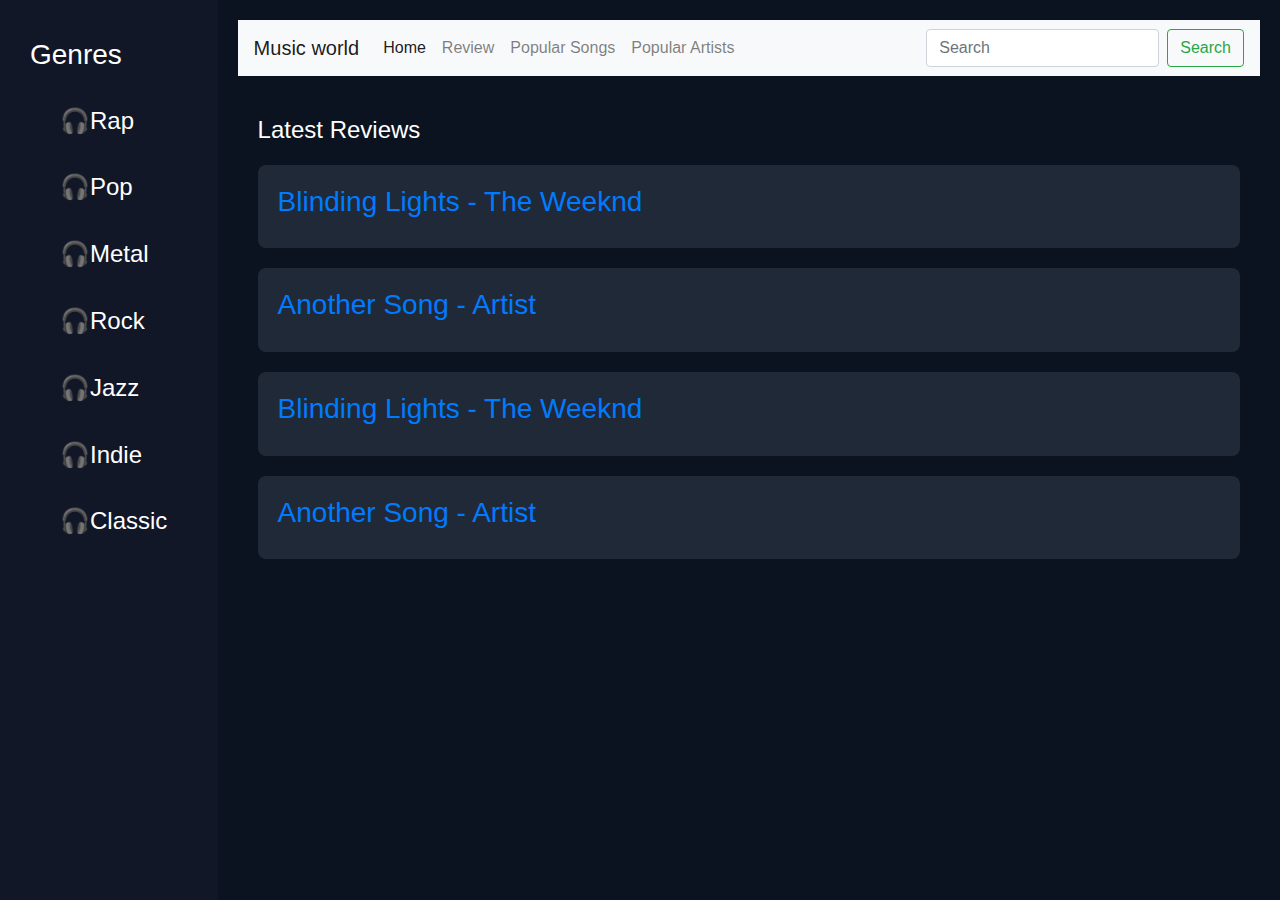
<file: review.html>
<!DOCTYPE html>
    <html lang="en">
    <head>
        <meta charset="UTF-8">
        <title>Music Website</title>
        <link rel="stylesheet" href="https://stackpath.bootstrapcdn.com/bootstrap/4.5.2/css/bootstrap.min.css">
        <link rel="stylesheet" href="review.css">
    </head>
</head>
<body>
<header>
    
        <div class="menu_side">
            <h1>Genres</h1>
            <div class="genre">
                <ul>
                    <a href="rap.html">
                        <i class="fas fa-user-plus pe-2"></i>
                        <h4>🎧Rap</h4>
                    </a>
                    <a href="pop.html">
                        <i class="fas fa-user-plus pe-2"></i>
                        <h4>🎧Pop</h4>
                    </a>
                    <a href="metal.html">
                        <i class="fas fa-user-plus pe-2"></i>
                        <h4>🎧Metal</h4>
                    </a>
                    
                        <a href="rock.html">
                            <i class="fas fa-user-plus pe-2"></i>
                            <h4>🎧Rock</h4>
                        </a>
                   
                        <a href="jazz.html">
                            <i class="fas fa-user-plus pe-2"></i>
                            <h4>🎧Jazz</h4>
                        </a>
                    
                        <a href="indie.html">
                            <i class="fas fa-user-plus pe-2"></i>
                            <h4>🎧Indie</h4>
                        </a>
                    
                        <a href="clasic.html">
                            <i class="fas fa-user-plus pe-2"></i>
                            <h4>🎧Classic</h4>
                        </a>
                   
                </ul>
        
            </div>
        </div>
    <div class="song_side">
        <nav class="navbar navbar-expand-lg navbar-light bg-light">
            <a class="navbar-brand" href="#">Music world</a>
            <button class="navbar-toggler" type="button" data-toggle="collapse" data-target="#navbarSupportedContent" aria-controls="navbarSupportedContent" aria-expanded="false" aria-label="Toggle navigation">
              <span class="navbar-toggler-icon"></span>
            </button>
          
            <div class="collapse navbar-collapse" id="navbarSupportedContent">
              <ul class="navbar-nav mr-auto">
                <li class="nav-item active">
                  <a class="nav-link" href="index.html">Home <span class="sr-only">(current)</span></a>
                </li>
                <li class="nav-item">
                  <a class="nav-link" href="review.html">Review</a>
                </li>
                <li class="nav-item">
                  <a class="nav-link" href="song.html">Popular Songs</a>
                </li>
                <li class="nav-item">
                  <a class="nav-link" href="artist.html">Popular Artists</a>
                </li>
              
              </ul>
              <form class="form-inline my-2 my-lg-0">
                <input class="form-control mr-sm-2" type="search" placeholder="Search" aria-label="Search">
                <button class="btn btn-outline-success my-2 my-sm-0" type="submit">Search</button>
              </form>
            </div>
        </nav>
        <!-- Latest Reviews Section -->
        <div class="latest-reviews">
            <h2>Latest Reviews</h2>
            <div class="review">
                <div class="review-box">
                    <h3><a href="#" class="review-link">Blinding Lights - The Weeknd</a></h3>
                    <p class="review-description">This song is amazing! The beat, the vocals, everything!</p>
                </div>
            </div>
            <div class="review">
                <div class="review-box">
                    <h3><a href="#" class="review-link">Another Song - Artist</a></h3>
                    <p class="review-description">This is another great song with fantastic lyrics.</p>
                </div>
            </div>

            <div class="review">
                <div class="review-box">
                    <h3><a href="#" class="review-link">Blinding Lights - The Weeknd</a></h3>
                    <p class="review-description">This song is amazing! The beat, the vocals, everything!</p>
                </div>
            </div>
            <div class="review">
                <div class="review-box">
                    <h3><a href="#" class="review-link">Another Song - Artist</a></h3>
                    <p class="review-description">This is another great song with fantastic lyrics.</p>
                </div>
            </div>
            
            <!-- Add more reviews as needed -->
        </div>
    </div>
</header>

<!-- Bootstrap JS, Popper.js, and jQuery -->
<script src="https://code.jquery.com/jquery-3.5.1.slim.min.js"></script>
<script src="https://cdn.jsdelivr.net/npm/@popperjs/core@2.9.3/dist/umd/popper.min.js"></script>
<script src="https://stackpath.bootstrapcdn.com/bootstrap/4.5.2/js/bootstrap.min.js"></script>

<!-- JavaScript for review description toggle -->
<script>
    // JavaScript for showing/hiding review descriptions
    document.addEventListener("DOMContentLoaded", function() {
        const reviewLinks = document.querySelectorAll(".review-link");

        reviewLinks.forEach(function(link) {
            link.addEventListener("click", function(e) {
                e.preventDefault();
                const review = this.closest(".review");
                review.classList.toggle("show-description");
            });
        });
    });
</script>
</body>
</html>
</file>
<file: review.css>
* {
    padding: 0;
    margin: 0;
    box-sizing: border-box;
    color: #fff;
}

body {
    font-family: 'Lucida Sans', 'Lucida Sans Regular', 'Lucida Grande', 'Lucida Sans Unicode', Geneva, Verdana, sans-serif;
    width: 100%;
    height: 100vh;
    background: #121213;
    display: grid;
    place-items: center;
}

header {
    width: 100%;
    height: 100%;
    display: flex;
    flex-wrap: wrap;
}

header .menu_side,
.song_side {
    width: 17%;
    height: 100%;
    background: #111727;
    padding: 20px 0;
    /* overflow-y: auto; Add scrollbar for overflow */
}

header .song_side {
    width: 83%;
    height: 100%;
    background: #0b1320;
    padding: 20px;
    overflow-y: auto; /* Add scrollbar for overflow */
}

header .master_play {
    width: 100%;
    height: 11%;
    background: #111727;
    display: flex;
    align-items: center;
    justify-content: flex-start;
    padding-left: 20px; /* Adjust padding as needed */
    box-sizing: border-box; /* Ensure padding is included in width calculation */
}

header .menu_side h1 {
    padding-top: 3px;
    padding-left: 10px;
    font-size: 28px;
    margin: 15px 0 0 20px;
    font-weight: 500;
}

header .menu_side .genre {
    font-size: 30px;
    margin: 20px 0 0 20px;
    font-weight: 500;
}

header .menu_side .genre h4 {
    padding: 15px 40px;
}

.music-wave {
    height: 50px; /* Full height of parent container */
    background-color: #111727;
    padding: 10px 0px 0px 300px;
    display: flex;
    align-items: flex-end;
}

.bar {
    width: 20px;
    height: 50px; /* Each bar size is 1 inch (96px) */
    background-color: #022b57;
    animation: soundWave 1s infinite alternate;
}

.bar:nth-child(2) {
    animation-delay: 0.1s;
}

.bar:nth-child(3) {
    animation-delay: 0.3s;
}

@keyframes soundWave {
    from {
        height: 20px; /* Start height */
    }
    to {
        height: 50px; /* End height */
    }
}

header .master_play .audio-container {
    padding-left: 50px;
    width: fit-content;
}

/* Popular Songs Section Styles */

header .song_side .popular-songs {
    padding: 20px;
}

header .song_side .popular-songs h2 {
    color: #fff;
    font-size: 24px;
    margin-bottom: 20px;
}

header .song_side .popular-songs .song {
    display: flex;
    flex-direction: column;
    align-items: center;
    text-align: center;
    margin-bottom: 20px;
    padding: 10px;
    background-color: #1f2937;
    border-radius: 8px;
}

header .song_side .popular-songs .song img {
    width: 100%;
    max-width: 150px;
    height: auto;
    border-radius: 8px;
    margin-bottom: 10px;
}

header .song_side .popular-songs .song h3,
header .song_side .popular-songs .song p {
    margin: 0;
    color: #fff;
}

header .song_side .popular-songs .btn-primary {
    margin-top: 20px;
}

/* Popular Artists Section Styles */

header .song_side .popular-artists {
    padding: 20px;
}

header .song_side .popular-artists h2 {
    color: #fff;
    font-size: 24px;
    margin-bottom: 20px;
}

header .song_side .popular-artists .artist {
    text-align: center;
}

header .song_side .popular-artists .artist img {
    width: 100%;
    max-width: 150px;
    height: auto;
    border-radius: 50%;
    margin-bottom: 10px;
}

header .song_side .popular-artists .artist h3 {
    margin: 0;
    color: #fff;
}

/* Latest Reviews Section Styles */

header .song_side .latest-reviews {
    padding: 20px;
    margin-top: 20px; /* Adjust margin to remove space */
}

header .song_side .latest-reviews h2 {
    color: #fff;
    font-size: 24px;
    margin-bottom: 20px;
}

header .song_side .latest-reviews .review {
    cursor: pointer;
    margin-bottom: 20px; /* Add space between reviews */
}

header .song_side .latest-reviews .review-box {
    padding: 20px;
    background-color: #1f2937;
    border-radius: 8px;
    transition: background-color 0.3s ease;
}

header .song_side .latest-reviews .review-box:hover {
    background-color: #022b57;
}

header .song_side .latest-reviews .review h3 {
    color: #fff;
    margin-bottom: 10px;
}

header .song_side .latest-reviews .review p {
    color: #ccc;
    margin: 0;
}

/* Show/hide description */
.review-description {
    display: none;
    color: #ccc;
    padding-top: 10px;
}

.review.show-description .review-description {
    display: block;
}
</file>
